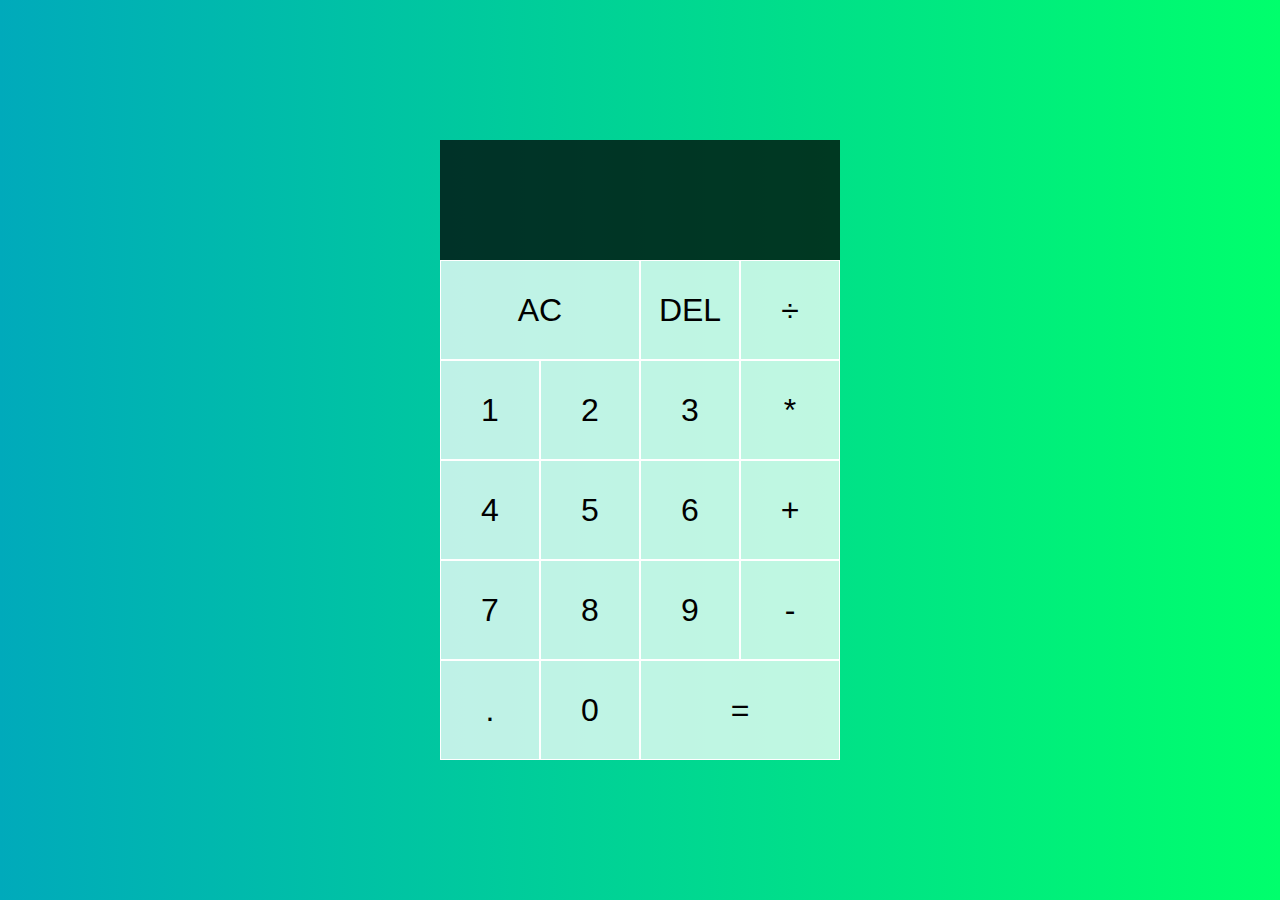
<file: index.html>
<!DOCTYPE html>
<html lang="en">
<head>
    <meta charset="UTF-8">
    <meta http-equiv="X-UA-Compatible" content="IE=edge">
    <meta name="viewport" content="width=device-width, initial-scale=1.0">
    <title>ArchiCalc</title>
    <link href="styles.css" rel="stylesheet">
    <script src="script.js" defer></script>
</head>
<body>
    <div class="calculator-grid">
        <div class="output">
            <div data-previous-operand class="previous-operand"></div>
            <div data-current-operand class="current-operand"></div>
        </div>
        <button data-all-clear class="span-two">AC</button>
        <button data-delete>DEL</button>
        <button data-operation>÷</button>
        <button data-number>1</button>
        <button data-number>2</button> 
        <button data-number>3</button> 
        <button data-operation>*</button> 
        <button data-number>4</button> 
        <button data-number>5</button> 
        <button data-number>6</button> 
        <button data-operation>+</button> 
        <button data-number>7</button> 
        <button data-number>8</button> 
        <button data-number>9</button> 
        <button data-operation>-</button>
        <button data-number>.</button> 
        <button data-number>0</button> 
        <button data-equals class="span-two">=</button>
    </div>
</body>
</html>
</file>
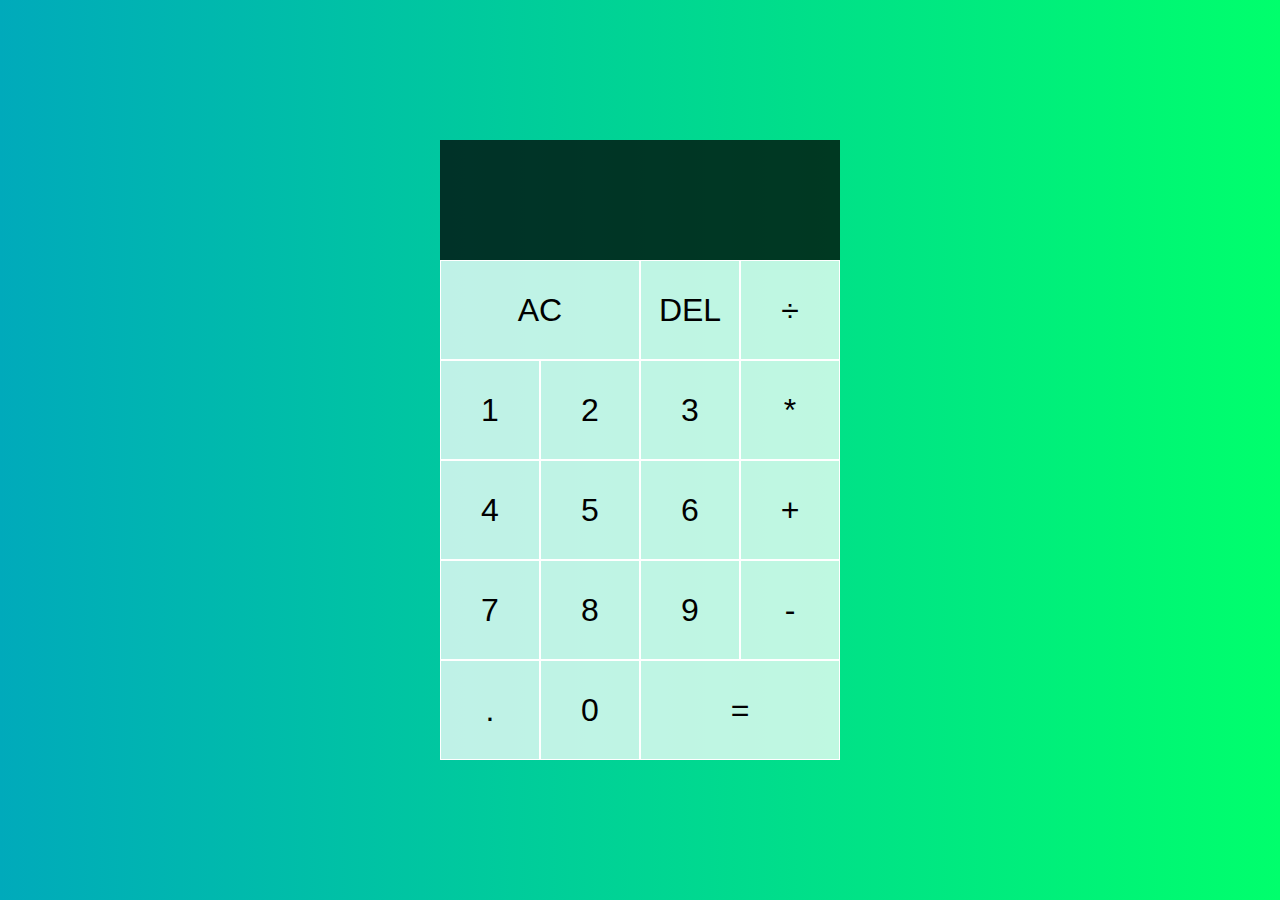
<file: Project Calculator/index.html>
<!DOCTYPE html>
<html lang="en">
<head>
    <meta charset="UTF-8">
    <meta http-equiv="X-UA-Compatible" content="IE=edge">
    <meta name="viewport" content="width=device-width, initial-scale=1.0">
    <title>ArchiCalc</title>
    <link href="styles.css" rel="stylesheet">
    <script src="script.js" defer></script>
</head>
<body>
    <div class="calculator-grid">
        <div class="output">
            <div data-previous-operand class="previous-operand"></div>
            <div data-current-operand class="current-operand"></div>
        </div>
        <button data-all-clear class="span-two">AC</button>
        <button data-delete>DEL</button>
        <button data-operation>÷</button>
        <button data-number>1</button>
        <button data-number>2</button> 
        <button data-number>3</button> 
        <button data-operation>*</button> 
        <button data-number>4</button> 
        <button data-number>5</button> 
        <button data-number>6</button> 
        <button data-operation>+</button> 
        <button data-number>7</button> 
        <button data-number>8</button> 
        <button data-number>9</button> 
        <button data-operation>-</button>
        <button data-number>.</button> 
        <button data-number>0</button> 
        <button data-equals class="span-two">=</button>
    </div>
</body>
</html>
</file>
<file: styles.css>
*, *::before, *::after {
    box-sizing: border-box;
    font-family: Calibri, sans-serif;
    font-weight: normal;
}

body {
    padding: 0;
    margin: 0;
    background: linear-gradient(to right, #00AABB, #00FF6C);

}

.calculator-grid {
    display: grid;
    justify-content: center;
    align-content: center;
    min-height: 100vh;
    grid-template-columns: repeat(4,100px);
    grid-template-rows: minmax(120px,auto) repeat(5,100px);
}

.calculator-grid > button {
    cursor: pointer;
    font-size: 2rem;
    border: 1px solid white;
    outline: none;
    background-color: rgba(255,255,255,0.75);
}

.calculator-grid > button:hover {
    background-color: rgba(255,255,255,0.9);
}

.span-two {
    grid-column: span 2;
}

.output{
    grid-column: 1 / -1;
    background-color: rgba(0,0,0,0.75);
    display: flex;
    align-items: flex-end;
    justify-content: space-around;
    flex-direction: column;
    padding: 10px;
    word-wrap: break-word;
    word-break: break-all;
}

.output .previous-operand {
    color: rgba(255,255,255,0.75);
    font-size: 1.5rem;
}

.output .current-operand {
    color: white;
    font-size: 2.5rem;
}
</file>
<file: Project Calculator/styles.css>
*, *::before, *::after {
    box-sizing: border-box;
    font-family: Calibri, sans-serif;
    font-weight: normal;
}

body {
    padding: 0;
    margin: 0;
    background: linear-gradient(to right, #00AABB, #00FF6C);

}

.calculator-grid {
    display: grid;
    justify-content: center;
    align-content: center;
    min-height: 100vh;
    grid-template-columns: repeat(4,100px);
    grid-template-rows: minmax(120px,auto) repeat(5,100px);
}

.calculator-grid > button {
    cursor: pointer;
    font-size: 2rem;
    border: 1px solid white;
    outline: none;
    background-color: rgba(255,255,255,0.75);
}

.calculator-grid > button:hover {
    background-color: rgba(255,255,255,0.9);
}

.span-two {
    grid-column: span 2;
}

.output{
    grid-column: 1 / -1;
    background-color: rgba(0,0,0,0.75);
    display: flex;
    align-items: flex-end;
    justify-content: space-around;
    flex-direction: column;
    padding: 10px;
    word-wrap: break-word;
    word-break: break-all;
}

.output .previous-operand {
    color: rgba(255,255,255,0.75);
    font-size: 1.5rem;
}

.output .current-operand {
    color: white;
    font-size: 2.5rem;
}
</file>
